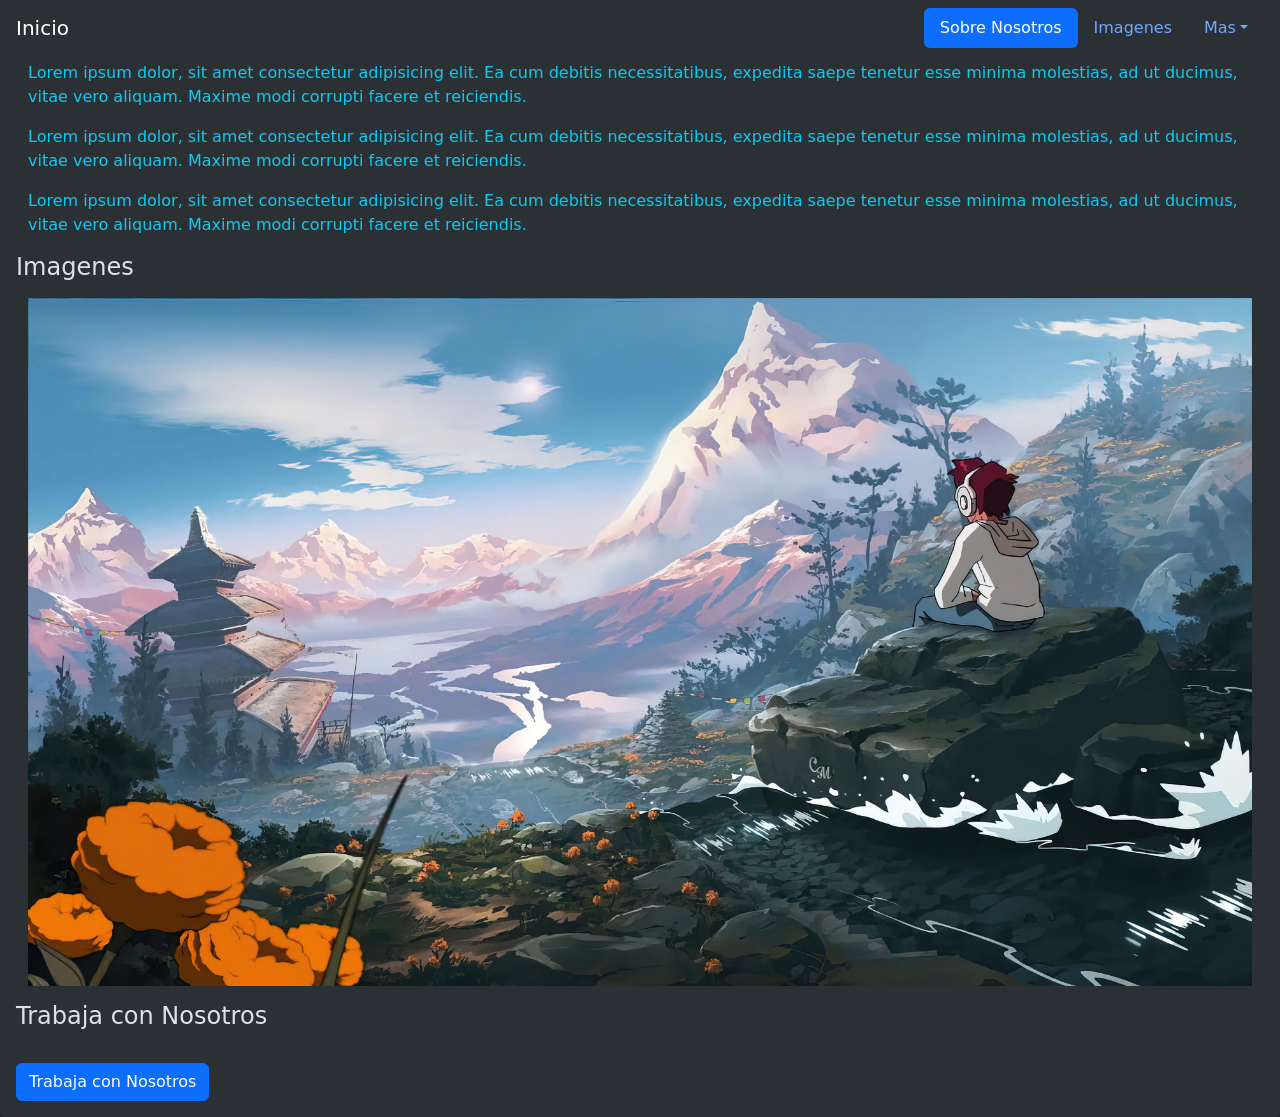
<file: Sem 2/index.html>
<!DOCTYPE html>
<html lang="es" data-bs-theme="dark">

<head>
    <meta charset="UTF-8">
    <meta name="viewport" content="width=device-width, initial-scale=1.0">
    <title>Fronted</title>
    <link href="https://cdn.jsdelivr.net/npm/bootstrap@5.3.8/dist/css/bootstrap.min.css" rel="stylesheet"
        integrity="sha384-sRIl4kxILFvY47J16cr9ZwB07vP4J8+LH7qKQnuqkuIAvNWLzeN8tE5YBujZqJLB" crossorigin="anonymous">
</head>

<body>
    <!--Nabvar-->
    <nav id="navbar-example2" class="navbar bg-body-tertiary px-3 mb-3 fixed-top">
        <a class="navbar-brand" href="#">Inicio</a>
        <ul class="nav nav-pills">
            <li class="nav-item">
                <a class="nav-link" href="#scrollspyHeading1">Sobre Nosotros</a>
            </li>
            <li class="nav-item">
                <a class="nav-link" href="#scrollspyHeading2">Imagenes</a>
            </li>
            <li class="nav-item dropdown">
                <a class="nav-link dropdown-toggle" data-bs-toggle="dropdown" href="#" role="button"
                    aria-expanded="false">Mas</a>
                <ul class="dropdown-menu">
                    <li><a class="dropdown-item" href="#scrollspyHeading3">Trabaja Con Nosotros</a></li>
                    <li>
                        <hr class="dropdown-divider">
                    </li>
                    <li><a class="dropdown-item" href="#scrollspyHeading5">Fifth</a></li>
                </ul>
            </li>
        </ul>
    </nav>
    <div data-bs-spy="scroll" data-bs-target="#navbar-example2" data-bs-root-margin="0px 0px -40%"
        data-bs-smooth-scroll="true" class="scrollspy-example bg-body-tertiary p-3 rounded-2" tabindex="0">
        <h4 id="scrollspyHeading1">Sobre Nosotros</h4>
        <p> <!--Texto-->
    <div class="container-fluid">
        <p class="text-info">
            Lorem ipsum dolor, sit amet consectetur adipisicing elit. Ea cum debitis necessitatibus, expedita saepe
            tenetur esse minima molestias, ad ut ducimus, vitae vero aliquam. Maxime modi corrupti facere et reiciendis.
        </p>
    </div>
    <div class="container-fluid">
        <p class="text-info">
            Lorem ipsum dolor, sit amet consectetur adipisicing elit. Ea cum debitis necessitatibus, expedita saepe
            tenetur esse minima molestias, ad ut ducimus, vitae vero aliquam. Maxime modi corrupti facere et reiciendis.
        </p>
    </div>
    <div class="container-fluid">
        <p class="text-info">
            Lorem ipsum dolor, sit amet consectetur adipisicing elit. Ea cum debitis necessitatibus, expedita saepe
            tenetur esse minima molestias, ad ut ducimus, vitae vero aliquam. Maxime modi corrupti facere et reiciendis.
        </p>
    </div></p>
        <h4 id="scrollspyHeading2">Imagenes</h4>
        <p>
            <!--Imagenes-->
    <div class="container-fluid">
        <img src="banner.jpg" class="img-fluid" alt="...">
    </div>
        </p>
        <h4 id="scrollspyHeading3">Trabaja con Nosotros</h4>
        <!--Modal con formulario-->
    <!-- Button trigger modal -->
    <br>
    <button type="button" class="btn btn-primary" data-bs-toggle="modal" data-bs-target="#exampleModal">
        Trabaja con Nosotros
    </button>

    <!-- Modal -->
    <div class="modal fade" id="exampleModal" tabindex="-1" aria-labelledby="exampleModalLabel" aria-hidden="true">
        <div class="modal-dialog">
            <div class="modal-content">
                <div class="modal-header">
                    <h1 class="modal-title fs-5" id="exampleModalLabel">Modal title</h1>
                    <button type="button" class="btn-close" data-bs-dismiss="modal" aria-label="Close"></button>
                </div>
                <div class="modal-body">
                    <!--Formulario-->
                    <div class="mb-3">
                        <label for="exampleFormControlInput1" class="form-label">Ingresa tu Nombre</label>
                        <input type="email" class="form-control" id="exampleFormControlInput1"
                            placeholder="Ejemplo Carlos">
                    </div>
                    <div class="mb-3">
                        <label for="exampleFormControlInput1" class="form-label">Ingresa tu Apellido</label>
                        <input type="email" class="form-control" id="exampleFormControlInput1"
                            placeholder="Ejemplo Vergara">
                    </div>
                    <div class="mb-3">
                        <label for="exampleFormControlInput1" class="form-label">Ingresa tu correo</label>
                        <input type="email" class="form-control" id="exampleFormControlInput1"
                            placeholder="name@example.com">
                    </div>
                    <div class="mb-3">
                        <label for="exampleFormControlTextarea1" class="form-label">Explica brevemente por que quieres
                            trabajar aqui.</label>
                        <textarea class="form-control" id="exampleFormControlTextarea1" rows="3"></textarea>
                    </div>
                </div>
                <div class="modal-footer">
                    <button type="button" class="btn btn-secondary" data-bs-dismiss="modal">Cerrar</button>
                    <button type="button" class="btn btn-primary">Guardar datos</button>
                </div>
            </div>
        </div>
    </div>
    </div>

    <script src="https://cdn.jsdelivr.net/npm/bootstrap@5.3.8/dist/js/bootstrap.bundle.min.js"
        integrity="sha384-FKyoEForCGlyvwx9Hj09JcYn3nv7wiPVlz7YYwJrWVcXK/BmnVDxM+D2scQbITxI"
        crossorigin="anonymous"></script>
</body>

</html>
</file>
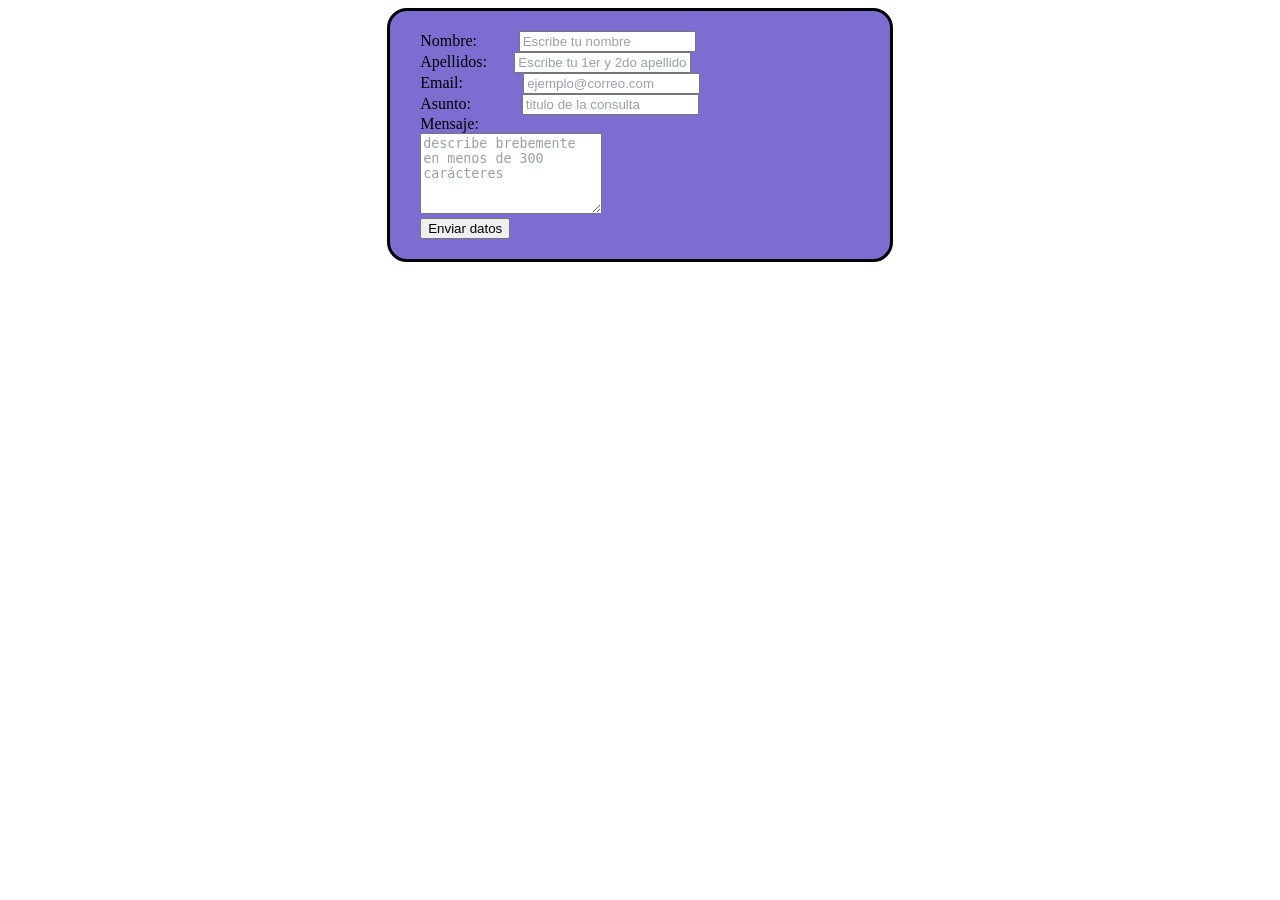
<file: Marcos de Desattollo web/Semana 1/Actividad1-formulario/principal.html>
<!doctype html>
<html lang="en">
  <head>
    <meta charset="UTF-8" />
    <meta name="viewport" content="width=device-width, initial-scale=1.0" />
    <title>Formulario</title>
    <link rel="stylesheet" href="principal.css">
  </head>
  <body>
    <form class="formulario" method="post">
  <div>
    <label for="nombre">Nombre:</label>
    <input class="name"
      type="text"
      id="nombre"
      name="nombre"
      placeholder="Escribe tu nombre"
      required
    >
  </div>

  <div>
    <label for="apellidos">Apellidos:</label>
    <input class="lastname"
      type="text"
      id="apellidos"
      name="apellidos"
      placeholder="Escribe tu 1er y 2do apellido"
      required
    >
  </div>

  <div>
    <label for="email">Email:</label>
    <input class="mail"
      type="email"
      id="email"
      name="email"
      placeholder="ejemplo@correo.com"
      required
    >
  </div>

  <div>
    <label for="asunto">Asunto:</label>
    <input class="matter"
      type="text"
      id="asunto"
      name="asunto"
      placeholder="titulo de la consulta"
      required
    >
  </div>

  <div>
    <label for="mensaje">Mensaje:</label><br>
    <textarea
      name="mensaje"
      id="mensaje"
      placeholder="describe brebemente en menos de 300 carácteres"
      rows="5"
      required
    ></textarea>
  </div>

  <div>
    <button type="submit">Enviar datos</button>
  </div>
</form>
  </body>
</html>
</file>
<file: Marcos de Desattollo web/Semana 1/Actividad1-formulario/principal.css>
.formulario{
    display: flexbox;
    margin-right: 30%;
    margin-left: 30%;
    background-color: rgb(124, 109, 209);
    border: solid;
    border-radius: 20px;
    padding-top: 20px;
    padding-left: 30px;
    padding-bottom: 20px;
}

.name{
    display: flexbox;
    margin-left: 8%;
}

.lastname{
    display: flexbox;
    margin-left: 5%;
}
.matter{
    display: flexbox;
    margin-left: 10%;
}
.mail{
    display: flexbox;
    margin-left: 12%;
}

input::placeholder,
textarea::placeholder {
  color: #9aa0a6; /* gris */
}
</file>
